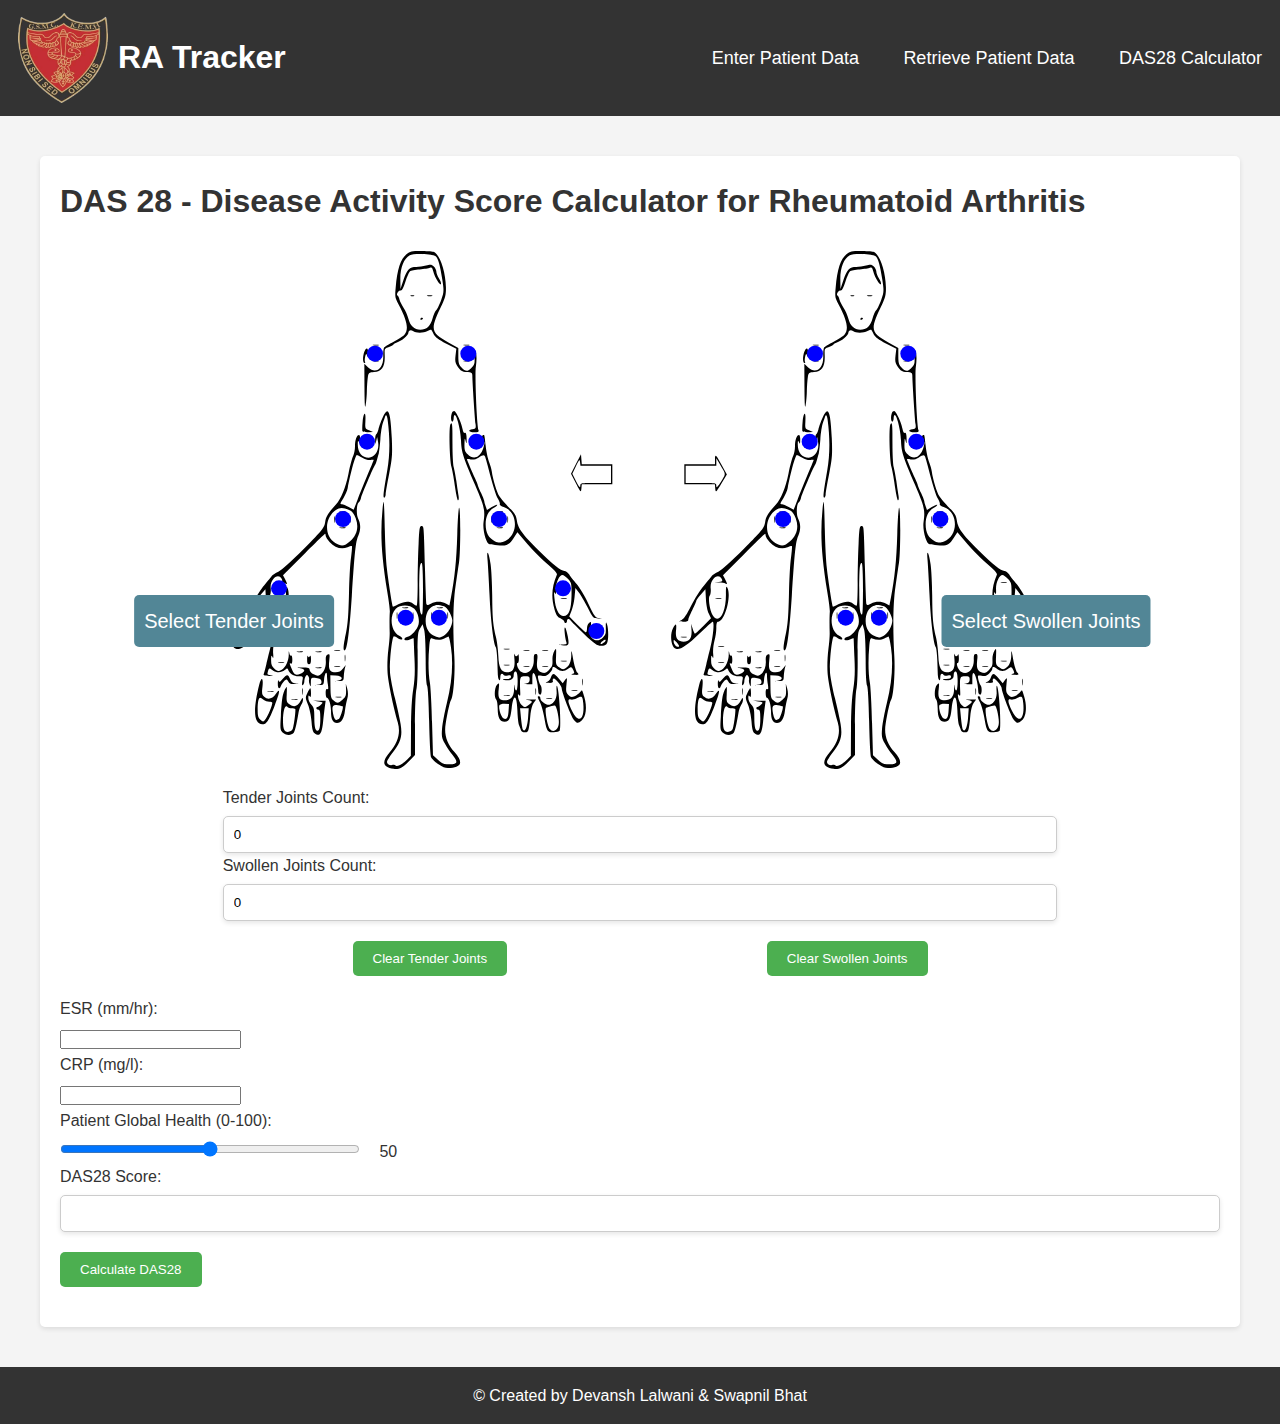
<file: pages/das28_calculator.html>
<!DOCTYPE html>
<html lang="en">
  <head>
    <meta charset="UTF-8" />
    <meta name="viewport" content="width=device-width, initial-scale=1.0" />
    <title>Rheumatoid Arthritis Tracker</title>
    <link rel="stylesheet" href="../css/styles.css" />
  </head>
  <body>
    <header>
      <a href="../index.html"><img src="../kem_logo.png" style="width:90px;height:90px;"><h1>RA Tracker</h1></a>
      <nav>
        <ul>
          <li><a href="../index.html">Enter Patient Data</a></li>
          <li>
            <a href="retrieve_patient_data.html">Retrieve Patient Data</a>
          </li>
          <li><a href="das28_calculator.html">DAS28 Calculator</a></li>
        </ul>
      </nav>
    </header>
    <main>
      <section id="das-calculator">
        <h1>
          DAS 28 - Disease Activity Score Calculator for Rheumatoid Arthritis
        </h1>
        <div class="svg-container">
          <div class="svg-headers">
            <span class="svg-header" id="tender-header">Select Tender Joints</span>
            <span class="svg-header" id="swollen-header">Select Swollen Joints</span>
          </div>
          <div id="joint-diagram">
            <?xml version="1.0" standalone="no"?>
            <!DOCTYPE svg PUBLIC "-//W3C//DTD SVG 20010904//EN" "http://www.w3.org/TR/2001/REC-SVG-20010904/DTD/svg10.dtd">
            <svg
              version="1.0"
              xmlns="http://www.w3.org/2000/svg"
              width="626.000000pt"
              height="398.000000pt"
              viewBox="0 0 626.000000 398.000000"
              preserveAspectRatio="xMidYMid meet"
            >
              <g
                transform="translate(0.000000,398.000000) scale(0.100000,-0.100000)"
                fill="#000000"
                stroke="none"
              >
                <path
                  d="M1378 3927 c-47 -39 -71 -112 -83 -253 -6 -67 -5 -75 25 -130 61
-115 74 -181 42 -221 -9 -11 -46 -36 -82 -53 -36 -18 -68 -38 -72 -44 -4 -6
-7 -34 -6 -62 4 -95 -56 -142 -113 -88 l-29 28 1 -180 c1 -126 4 -164 9 -129
5 28 9 77 9 110 1 33 4 77 7 97 6 35 9 37 47 40 58 4 82 39 80 118 -2 59 -2
59 32 70 19 6 35 15 35 20 0 4 11 11 24 14 31 8 86 53 86 71 0 20 19 28 35 15
20 -17 79 -17 109 0 14 7 27 11 28 9 2 -2 10 -17 18 -33 10 -20 39 -42 92 -69
l78 -40 -6 -51 c-5 -43 -2 -56 18 -86 20 -29 30 -35 66 -38 37 -3 42 -6 42
-27 0 -37 19 -327 24 -363 4 -30 2 -33 -24 -39 -39 -7 -28 -23 17 -23 29 0 34
3 29 17 -12 31 -28 415 -20 472 9 64 7 109 -8 131 -6 10 -7 -5 -3 -46 5 -55 3
-63 -19 -87 -31 -34 -46 -34 -77 -1 -20 22 -24 36 -24 87 l0 60 -68 37 c-143
78 -147 98 -54 289 25 54 30 76 29 130 -3 124 -49 252 -94 265 -13 3 -57 6
-98 6 -63 0 -79 -4 -102 -23z m217 -17 c19 -16 33 -66 50 -175 13 -85 12 -93
-8 -150 -12 -33 -28 -68 -37 -77 -9 -9 -21 -37 -28 -62 -15 -58 -45 -86 -92
-86 -46 0 -76 27 -90 83 -6 23 -22 59 -35 79 -13 20 -27 48 -31 62 -3 15 -10
29 -15 32 -13 8 9 44 24 38 9 -3 20 18 35 65 12 38 28 73 35 79 6 6 39 12 72
14 33 2 68 8 77 12 13 6 18 2 23 -21 8 -32 20 -60 40 -87 24 -32 28 -11 6 25
-12 19 -21 43 -21 55 0 11 -9 29 -19 38 -16 15 -25 16 -58 7 -21 -6 -54 -11
-74 -11 -51 0 -68 -18 -95 -96 l-23 -69 -1 76 c0 86 27 153 71 177 29 16 172
10 194 -8z"
                />
                <path
                  d="M1408 3613 c6 -2 18 -2 25 0 6 3 1 5 -13 5 -14 0 -19 -2 -12 -5z"
                />
                <path
                  d="M1533 3613 c9 -2 25 -2 35 0 9 3 1 5 -18 5 -19 0 -27 -2 -17 -5z"
                />
                <path
                  d="M1480 3439 c0 -5 5 -7 10 -4 6 3 10 8 10 11 0 2 -4 4 -10 4 -5 0 -10
-5 -10 -11z"
                />
                <path
                  d="M4678 3927 c-47 -39 -71 -112 -83 -253 -6 -67 -5 -75 25 -130 61
-115 74 -181 42 -221 -9 -11 -46 -36 -82 -53 -36 -18 -68 -38 -72 -44 -4 -6
-7 -34 -6 -62 4 -95 -56 -142 -113 -88 l-29 28 1 -180 c1 -126 4 -164 9 -129
5 28 9 77 9 110 1 33 4 77 7 97 6 35 9 37 47 40 58 4 82 39 80 118 -2 59 -2
59 32 70 19 6 35 15 35 20 0 4 11 11 24 14 31 8 86 53 86 71 0 20 19 28 35 15
20 -17 79 -17 109 0 14 7 27 11 28 9 2 -2 10 -17 18 -33 10 -20 39 -42 92 -69
l78 -40 -6 -51 c-5 -43 -2 -56 18 -86 20 -29 30 -35 66 -38 37 -3 42 -6 42
-27 0 -37 19 -327 24 -363 4 -30 2 -33 -24 -39 -39 -7 -28 -23 17 -23 29 0 34
3 29 17 -12 31 -28 415 -20 472 9 64 7 109 -8 131 -6 10 -7 -5 -3 -46 5 -55 3
-63 -19 -87 -31 -34 -46 -34 -77 -1 -20 22 -24 36 -24 87 l0 60 -68 37 c-143
78 -147 98 -54 289 25 54 30 76 29 130 -3 124 -49 252 -94 265 -13 3 -57 6
-98 6 -63 0 -79 -4 -102 -23z m217 -17 c19 -16 33 -66 50 -175 13 -85 12 -93
-8 -150 -12 -33 -28 -68 -37 -77 -9 -9 -21 -37 -28 -62 -15 -58 -45 -86 -92
-86 -46 0 -76 27 -90 83 -6 23 -22 59 -35 79 -13 20 -27 48 -31 62 -3 15 -10
29 -15 32 -13 8 9 44 24 38 9 -3 20 18 35 65 12 38 28 73 35 79 6 6 39 12 72
14 33 2 68 8 77 12 13 6 18 2 23 -21 8 -32 20 -60 40 -87 24 -32 28 -11 6 25
-12 19 -21 43 -21 55 0 11 -9 29 -19 38 -16 15 -25 16 -58 7 -21 -6 -54 -11
-74 -11 -51 0 -68 -18 -95 -96 l-23 -69 -1 76 c0 86 27 153 71 177 29 16 172
10 194 -8z"
                />
                <path
                  d="M4708 3613 c6 -2 18 -2 25 0 6 3 1 5 -13 5 -14 0 -19 -2 -12 -5z"
                />
                <path
                  d="M4833 3613 c9 -2 25 -2 35 0 9 3 1 5 -18 5 -19 0 -27 -2 -17 -5z"
                />
                <path
                  d="M4780 3439 c0 -5 5 -7 10 -4 6 3 10 8 10 11 0 2 -4 4 -10 4 -5 0 -10
-5 -10 -11z"
                />
                <path
                  d="M1128 3243 c12 -2 30 -2 40 0 9 3 -1 5 -23 4 -22 0 -30 -2 -17 -4z"
                />
                <path
                  d="M1808 3243 c12 -2 30 -2 40 0 9 3 -1 5 -23 4 -22 0 -30 -2 -17 -4z"
                />
                <path
                  d="M4428 3243 c12 -2 30 -2 40 0 9 3 -1 5 -23 4 -22 0 -30 -2 -17 -4z"
                />
                <path
                  d="M5108 3243 c12 -2 30 -2 40 0 9 3 -1 5 -23 4 -22 0 -30 -2 -17 -4z"
                />
                <path
                  d="M1060 3194 c-13 -34 -13 -84 1 -84 5 0 8 4 4 10 -3 5 -2 21 1 37 7
25 8 25 15 8 6 -15 8 -11 8 18 1 43 -15 49 -29 11z"
                />
                <path
                  d="M4360 3194 c-13 -34 -13 -84 1 -84 5 0 8 4 4 10 -3 5 -2 21 1 37 7
25 8 25 15 8 6 -15 8 -11 8 18 1 43 -15 49 -29 11z"
                />
                <path
                  d="M1128 3123 c12 -2 30 -2 40 0 9 3 -1 5 -23 4 -22 0 -30 -2 -17 -4z"
                />
                <path
                  d="M1808 3123 c12 -2 30 -2 40 0 9 3 -1 5 -23 4 -22 0 -30 -2 -17 -4z"
                />
                <path
                  d="M4428 3123 c12 -2 30 -2 40 0 9 3 -1 5 -23 4 -22 0 -30 -2 -17 -4z"
                />
                <path
                  d="M5108 3123 c12 -2 30 -2 40 0 9 3 -1 5 -23 4 -22 0 -30 -2 -17 -4z"
                />
                <path
                  d="M1196 2698 c-13 -29 -27 -68 -30 -85 -4 -18 -12 -35 -17 -38 -5 -4
-8 -23 -8 -43 1 -36 1 -37 8 -7 l7 30 6 -32 c14 -62 -20 -122 -69 -123 -51 0
-84 40 -82 102 0 28 2 30 9 13 7 -16 9 -13 9 18 1 20 -3 37 -9 37 -17 0 -30
-37 -30 -85 0 -25 -6 -58 -14 -73 -8 -15 -23 -74 -35 -132 -22 -106 -55 -188
-94 -231 -60 -66 -75 -91 -81 -133 -7 -42 -18 -57 -159 -199 -92 -93 -168
-160 -192 -172 -22 -10 -43 -24 -48 -31 -4 -7 -30 -39 -59 -72 -28 -33 -72
-102 -97 -153 -31 -63 -54 -98 -71 -106 -24 -12 -24 -13 13 -13 26 0 37 4 37
15 0 8 14 41 30 73 17 33 30 63 30 68 0 5 15 27 34 48 l34 39 4 -74 c2 -43 11
-88 21 -108 l17 -35 -57 -58 c-32 -32 -60 -58 -63 -58 -4 0 -12 17 -18 38
l-11 37 3 -47 c4 -61 -14 -88 -59 -88 -46 0 -64 27 -57 85 5 52 -1 57 -23 15
-26 -51 -14 -141 22 -154 28 -11 84 24 173 111 50 48 96 90 102 92 15 5 4
-114 -18 -199 -9 -36 -22 -90 -29 -120 -7 -30 -15 -62 -19 -71 -6 -12 2 -15
41 -16 33 0 37 1 15 4 -29 4 -32 7 -26 26 9 31 10 31 36 13 29 -21 67 -20 91
1 16 15 21 15 25 4 10 -30 43 -51 78 -51 36 0 36 0 29 -36 -4 -24 -3 -34 4
-29 6 3 11 16 11 28 0 12 5 29 10 37 9 13 11 13 20 0 5 -8 8 -21 5 -27 -2 -7
0 -23 5 -35 7 -20 9 -18 9 15 1 38 1 38 39 35 29 -3 38 -9 40 -25 3 -18 -3
-22 -30 -26 -28 -4 -27 -4 7 -3 39 1 40 2 43 41 4 48 22 73 22 29 0 -16 3 -47
7 -68 4 -28 3 -37 -5 -32 -8 5 -12 -4 -12 -28 0 -20 4 -36 8 -36 16 0 32 -51
32 -101 0 -63 13 -89 45 -89 32 0 53 34 60 96 4 27 11 65 17 85 7 26 7 48 0
75 l-11 39 2 -49 c1 -42 -3 -52 -27 -72 -33 -29 -37 -29 -66 -6 -20 16 -23 28
-24 104 l-1 86 40 -2 c53 -3 63 -32 13 -39 -28 -4 -27 -4 7 -3 38 1 40 2 41
36 1 19 5 46 8 60 l7 25 -21 -27 c-16 -21 -30 -28 -55 -28 -44 0 -56 22 -48
89 5 46 4 51 -11 45 -13 -5 -17 -17 -15 -48 3 -46 -13 -86 -42 -104 -15 -10
-25 -9 -49 3 -17 9 -30 23 -30 33 0 15 -10 18 -57 18 -34 1 -43 -1 -21 -3 46
-5 50 -26 9 -43 -36 -15 -47 -9 -66 37 -18 42 -18 46 -5 38 6 -4 10 8 10 30 0
20 -4 34 -9 30 -5 -3 -12 7 -14 22 -3 19 -5 15 -4 -12 1 -45 -24 -99 -52 -115
-27 -14 -34 -13 -59 10 -16 15 -22 32 -21 63 0 34 2 38 10 22 7 -15 8 -7 5 28
-2 27 3 69 10 94 8 25 14 68 14 95 0 35 4 48 14 48 50 0 102 196 68 256 -8 15
-11 3 -10 -52 1 -139 -53 -227 -98 -158 -23 35 -38 132 -23 150 6 8 9 31 7 51
-9 68 55 124 82 74 9 -17 6 -20 -22 -24 l-33 -4 35 1 c20 0 41 -3 48 -8 16
-10 15 -1 -3 34 l-15 29 156 155 c85 86 157 156 160 156 2 0 4 -7 4 -15 0 -8
14 -30 31 -49 35 -41 87 -55 133 -38 16 7 31 10 33 8 2 -2 -1 -41 -7 -87 -7
-46 -13 -165 -15 -264 -5 -195 -9 -245 -32 -347 -8 -37 -11 -73 -7 -79 21 -34
40 100 60 401 21 329 29 410 48 452 20 47 20 90 0 130 -16 31 -13 111 5 123 5
2 12 17 16 32 7 30 93 231 105 248 4 6 11 24 15 40 5 17 10 37 13 45 2 8 8 56
12 105 3 50 12 106 19 125 7 19 15 41 17 49 6 20 15 8 19 -26 18 -137 17 -264
-3 -378 -31 -181 -33 -205 -22 -205 5 0 10 11 10 25 0 14 12 83 26 153 23 114
25 141 20 267 -10 211 -27 250 -70 153z m-151 -299 c21 -13 46 -19 60 -17 14
3 25 3 25 1 0 -3 -23 -59 -51 -124 -27 -66 -56 -137 -64 -157 -7 -20 -18 -49
-24 -65 l-11 -27 -37 20 c-21 11 -43 20 -50 20 -18 0 -17 5 11 48 13 20 27 53
31 72 23 122 59 250 69 250 3 0 21 -10 41 -21z m-87 -398 c11 -6 28 -32 38
-57 24 -63 9 -126 -43 -171 -42 -38 -65 -41 -111 -13 -78 47 -83 171 -10 236
38 35 68 36 126 5z m-839 -1019 c-15 -6 -39 19 -39 40 0 16 3 15 24 -9 14 -15
20 -30 15 -31z m779 -447 c7 -6 -18 -89 -30 -96 -22 -14 -33 -4 -42 39 -12 58
-4 73 36 65 18 -3 34 -7 36 -8z"
                />
                <path
                  d="M878 1993 c12 -2 30 -2 40 0 9 3 -1 5 -23 4 -22 0 -30 -2 -17 -4z"
                />
                <path
                  d="M833 1935 c0 -22 2 -30 4 -17 2 12 2 30 0 40 -3 9 -5 -1 -4 -23z"
                />
                <path
                  d="M953 1935 c0 -22 2 -30 4 -17 2 12 2 30 0 40 -3 9 -5 -1 -4 -23z"
                />
                <path
                  d="M878 1873 c12 -2 30 -2 40 0 9 3 -1 5 -23 4 -22 0 -30 -2 -17 -4z"
                />
                <path
                  d="M1716 2734 c-9 -25 -7 -64 4 -64 6 0 10 11 10 25 0 14 4 25 8 25 16
0 45 -116 47 -190 4 -90 12 -116 105 -333 72 -169 77 -189 64 -281 -8 -59 21
-164 46 -165 8 -1 34 -4 58 -7 64 -9 89 1 121 52 l29 45 75 -88 c42 -48 110
-117 152 -152 54 -47 74 -69 69 -80 -38 -90 -44 -169 -18 -257 12 -42 22 -58
45 -69 16 -9 29 -20 29 -25 0 -6 5 -10 10 -10 6 0 10 7 10 15 0 18 16 20 27 3
4 -7 50 -52 101 -100 79 -75 98 -88 127 -88 24 0 38 6 45 19 12 23 12 105 0
141 -8 22 -9 20 -9 -15 1 -58 1 -59 -21 -83 -25 -27 -61 -28 -83 -4 -13 14
-15 30 -10 73 6 50 5 53 -10 40 -10 -7 -17 -26 -17 -42 0 -16 -4 -29 -8 -29
-4 0 -34 27 -66 59 l-59 59 17 43 c9 23 20 71 23 106 l6 65 26 -33 c14 -18 43
-69 66 -113 40 -80 41 -81 80 -82 33 -1 34 -1 7 3 -30 4 -35 11 -81 106 -26
56 -66 122 -87 147 -22 25 -48 57 -57 73 -10 15 -26 27 -36 27 -27 0 -84 46
-193 153 -123 122 -155 166 -164 225 -5 39 -15 55 -58 97 -28 28 -61 66 -73
85 -20 34 -49 128 -57 187 -2 15 -11 48 -21 73 -9 25 -21 79 -25 120 -10 89
-8 80 -20 80 -5 0 -10 -17 -10 -37 0 -28 3 -34 10 -23 16 24 13 -14 -4 -55
-24 -58 -71 -71 -111 -30 -21 20 -25 33 -24 77 1 46 2 49 9 23 7 -26 8 -23 7
18 0 32 -5 46 -13 43 -7 -3 -14 9 -17 28 -7 45 -49 136 -63 136 -7 0 -15 -7
-18 -16z m248 -323 c4 -5 22 -71 41 -147 20 -76 45 -153 56 -171 11 -18 18
-37 15 -42 -4 -5 10 -15 29 -21 111 -37 113 -216 3 -258 -31 -12 -40 -12 -70
2 -46 22 -68 63 -68 126 0 60 20 100 62 125 16 9 27 19 24 22 -3 3 -21 -5 -40
-17 l-36 -22 -10 27 c-5 14 -10 31 -10 36 0 6 -11 35 -25 65 -14 30 -25 58
-25 61 0 4 -9 25 -19 47 -27 59 -61 138 -61 144 0 2 13 2 28 -1 19 -4 39 1 58
13 34 22 41 23 48 11z m624 -921 c26 -28 27 -34 26 -124 -2 -112 -22 -159 -64
-154 -33 4 -57 54 -64 133 -5 43 -3 54 4 40 8 -16 9 -11 8 25 -3 50 23 110 48
110 8 0 27 -13 42 -30z m269 -477 c-9 -9 -20 -14 -24 -10 -3 4 2 14 13 21 25
19 33 10 11 -11z"
                />
                <path
                  d="M2058 1993 c12 -2 30 -2 40 0 9 3 -1 5 -23 4 -22 0 -30 -2 -17 -4z"
                />
                <path
                  d="M2013 1935 c0 -22 2 -30 4 -17 2 12 2 30 0 40 -3 9 -5 -1 -4 -23z"
                />
                <path
                  d="M2133 1935 c0 -22 2 -30 4 -17 2 12 2 30 0 40 -3 9 -5 -1 -4 -23z"
                />
                <path
                  d="M2058 1873 c12 -2 30 -2 40 0 9 3 -1 5 -23 4 -22 0 -30 -2 -17 -4z"
                />
                <path
                  d="M2538 1463 c12 -2 30 -2 40 0 9 3 -1 5 -23 4 -22 0 -30 -2 -17 -4z"
                />
                <path
                  d="M2538 1343 c12 -2 30 -2 40 0 9 3 -1 5 -23 4 -22 0 -30 -2 -17 -4z"
                />
                <path
                  d="M4496 2698 c-13 -29 -27 -68 -30 -85 -4 -18 -12 -35 -17 -38 -5 -4
-8 -23 -8 -43 1 -36 1 -37 8 -7 l7 30 6 -32 c14 -62 -20 -122 -69 -123 -51 0
-84 40 -82 102 0 28 2 30 9 13 7 -16 9 -13 9 18 1 20 -3 37 -9 37 -17 0 -30
-37 -30 -85 0 -25 -6 -58 -14 -73 -8 -15 -23 -74 -35 -132 -22 -106 -55 -188
-94 -231 -60 -66 -75 -91 -81 -133 -7 -42 -18 -57 -159 -199 -92 -93 -168
-160 -192 -172 -22 -10 -43 -24 -48 -31 -4 -7 -30 -39 -59 -72 -28 -33 -72
-102 -97 -153 -31 -63 -54 -98 -71 -106 -24 -12 -24 -13 13 -13 26 0 37 4 37
15 0 8 14 41 30 73 17 33 30 63 30 68 0 5 15 27 34 48 l34 39 4 -74 c2 -43 11
-88 21 -108 l17 -35 -57 -58 c-32 -32 -60 -58 -63 -58 -4 0 -12 17 -18 38
l-11 37 3 -47 c4 -61 -14 -88 -59 -88 -46 0 -64 27 -57 85 5 52 -1 57 -23 15
-26 -51 -14 -141 22 -154 28 -11 84 24 173 111 50 48 96 90 102 92 15 5 4
-114 -18 -199 -9 -36 -22 -90 -29 -120 -7 -30 -15 -62 -19 -71 -6 -12 2 -15
41 -16 33 0 37 1 15 4 -29 4 -32 7 -26 26 9 31 10 31 36 13 29 -21 67 -20 91
1 16 15 21 15 25 4 10 -30 43 -51 78 -51 36 0 36 0 29 -36 -4 -24 -3 -34 4
-29 6 3 11 16 11 28 0 12 5 29 10 37 9 13 11 13 20 0 5 -8 8 -21 5 -27 -2 -7
0 -23 5 -35 7 -20 9 -18 9 15 1 38 1 38 39 35 29 -3 38 -9 40 -25 3 -18 -3
-22 -30 -26 -28 -4 -27 -4 7 -3 39 1 40 2 43 41 4 48 22 73 22 29 0 -16 3 -47
7 -68 4 -28 3 -37 -5 -32 -8 5 -12 -4 -12 -28 0 -20 4 -36 8 -36 16 0 32 -51
32 -101 0 -63 13 -89 45 -89 32 0 53 34 60 96 4 27 11 65 17 85 7 26 7 48 0
75 l-11 39 2 -49 c1 -42 -3 -52 -27 -72 -33 -29 -37 -29 -66 -6 -20 16 -23 28
-24 104 l-1 86 40 -2 c53 -3 63 -32 13 -39 -28 -4 -27 -4 7 -3 38 1 40 2 41
36 1 19 5 46 8 60 l7 25 -21 -27 c-16 -21 -30 -28 -55 -28 -44 0 -56 22 -48
89 5 46 4 51 -11 45 -13 -5 -17 -17 -15 -48 3 -46 -13 -86 -42 -104 -15 -10
-25 -9 -49 3 -17 9 -30 23 -30 33 0 15 -10 18 -57 18 -34 1 -43 -1 -20 -3 45
-5 49 -26 8 -43 -36 -15 -47 -9 -66 37 -18 42 -18 46 -5 38 6 -4 10 8 10 30 0
20 -4 34 -9 30 -5 -3 -12 7 -14 22 -3 19 -5 15 -4 -12 1 -45 -24 -99 -52 -115
-27 -14 -34 -13 -59 10 -16 15 -22 32 -21 63 0 34 2 38 10 22 7 -15 8 -7 5 28
-2 27 3 69 10 94 8 25 14 68 14 95 0 35 4 48 14 48 50 0 102 196 68 256 -8 15
-11 3 -10 -52 1 -139 -53 -227 -98 -158 -23 35 -38 132 -23 150 6 8 9 31 7 51
-9 68 55 124 82 74 9 -17 6 -20 -22 -24 l-33 -4 35 1 c20 0 41 -3 48 -8 16
-10 15 -1 -3 34 l-15 29 156 155 c85 86 157 156 160 156 2 0 4 -7 4 -15 0 -8
14 -30 31 -49 35 -41 87 -55 133 -38 16 7 31 10 33 8 2 -2 -1 -41 -7 -87 -7
-46 -13 -165 -15 -264 -5 -195 -9 -245 -32 -347 -8 -37 -11 -73 -7 -79 21 -34
40 100 60 401 21 329 29 410 48 452 20 47 20 90 0 130 -16 31 -13 111 5 123 5
2 12 17 16 32 7 30 93 231 105 248 4 6 11 24 15 40 5 17 10 37 13 45 2 8 8 56
12 105 3 50 12 106 19 125 7 19 15 41 17 49 6 20 15 8 19 -26 18 -137 17 -264
-3 -378 -31 -181 -33 -205 -22 -205 5 0 10 11 10 25 0 14 12 83 26 153 23 114
25 141 20 267 -10 211 -27 250 -70 153z m-151 -299 c21 -13 46 -19 60 -17 14
3 25 3 25 1 0 -3 -23 -59 -51 -124 -27 -66 -56 -137 -64 -157 -7 -20 -18 -49
-24 -65 l-11 -27 -37 20 c-21 11 -43 20 -50 20 -18 0 -17 5 11 48 13 20 27 53
31 72 23 122 59 250 69 250 3 0 21 -10 41 -21z m-87 -398 c11 -6 28 -32 38
-57 24 -63 9 -126 -43 -171 -42 -38 -65 -41 -111 -13 -78 47 -83 171 -10 236
38 35 68 36 126 5z m-839 -1019 c-15 -6 -39 19 -39 40 0 16 3 15 24 -9 14 -15
20 -30 15 -31z m779 -447 c7 -6 -18 -89 -30 -96 -22 -14 -33 -4 -42 39 -12 58
-4 73 36 65 18 -3 34 -7 36 -8z"
                />
                <path
                  d="M4178 1993 c12 -2 30 -2 40 0 9 3 -1 5 -23 4 -22 0 -30 -2 -17 -4z"
                />
                <path
                  d="M4133 1935 c0 -22 2 -30 4 -17 2 12 2 30 0 40 -3 9 -5 -1 -4 -23z"
                />
                <path
                  d="M4253 1935 c0 -22 2 -30 4 -17 2 12 2 30 0 40 -3 9 -5 -1 -4 -23z"
                />
                <path
                  d="M4178 1873 c12 -2 30 -2 40 0 9 3 -1 5 -23 4 -22 0 -30 -2 -17 -4z"
                />
                <path
                  d="M5016 2734 c-9 -25 -7 -64 4 -64 6 0 10 11 10 25 0 14 4 25 8 25 16
0 45 -116 47 -190 4 -90 12 -116 105 -333 72 -169 77 -189 64 -281 -8 -59 21
-164 46 -165 8 -1 34 -4 58 -7 64 -9 89 1 121 52 l29 45 75 -88 c42 -48 110
-117 152 -152 54 -47 74 -69 69 -80 -38 -90 -44 -169 -18 -257 12 -42 22 -58
45 -69 16 -9 29 -20 29 -25 0 -6 5 -10 10 -10 6 0 10 7 10 15 0 18 16 20 27 3
4 -7 50 -52 101 -100 79 -75 98 -88 127 -88 24 0 38 6 45 19 12 23 12 105 0
141 -8 22 -9 20 -9 -15 1 -58 1 -59 -21 -83 -25 -27 -61 -28 -83 -4 -13 14
-15 30 -10 73 6 50 5 53 -10 40 -10 -7 -17 -26 -17 -42 0 -16 -4 -29 -8 -29
-4 0 -34 27 -66 59 l-59 59 17 43 c9 23 20 71 23 106 l6 65 26 -33 c14 -18 43
-69 66 -113 40 -80 41 -81 80 -82 33 -1 34 -1 7 3 -30 4 -35 11 -81 106 -26
56 -66 122 -87 147 -22 25 -48 57 -57 73 -10 15 -26 27 -36 27 -27 0 -84 46
-193 153 -123 122 -155 166 -164 225 -5 39 -15 55 -58 97 -28 28 -61 66 -73
85 -20 34 -49 128 -57 187 -2 15 -11 48 -21 73 -9 25 -21 79 -25 120 -10 89
-8 80 -20 80 -5 0 -10 -17 -10 -37 0 -28 3 -34 10 -23 16 24 13 -14 -4 -55
-24 -58 -71 -71 -111 -30 -21 20 -25 33 -24 77 1 46 2 49 9 23 7 -26 8 -23 7
18 0 32 -5 46 -13 43 -7 -3 -14 9 -17 28 -7 45 -49 136 -63 136 -7 0 -15 -7
-18 -16z m248 -323 c4 -5 22 -71 41 -147 20 -76 45 -153 56 -171 11 -18 18
-37 15 -42 -4 -5 10 -15 29 -21 111 -37 113 -216 3 -258 -31 -12 -40 -12 -70
2 -46 22 -68 63 -68 126 0 60 20 100 62 125 16 9 27 19 24 22 -3 3 -21 -5 -40
-17 l-36 -22 -10 27 c-5 14 -10 31 -10 36 0 6 -11 35 -25 65 -14 30 -25 58
-25 61 0 4 -9 25 -19 47 -27 59 -61 138 -61 144 0 2 13 2 28 -1 19 -4 39 1 58
13 34 22 41 23 48 11z m624 -921 c26 -28 27 -34 26 -124 -2 -112 -22 -159 -64
-154 -33 4 -57 54 -64 133 -5 43 -3 54 4 40 8 -16 9 -11 8 25 -3 50 23 110 48
110 8 0 27 -13 42 -30z m269 -477 c-9 -9 -20 -14 -24 -10 -3 4 2 14 13 21 25
19 33 10 11 -11z"
                />
                <path
                  d="M5358 1993 c12 -2 30 -2 40 0 9 3 -1 5 -23 4 -22 0 -30 -2 -17 -4z"
                />
                <path
                  d="M5313 1935 c0 -22 2 -30 4 -17 2 12 2 30 0 40 -3 9 -5 -1 -4 -23z"
                />
                <path
                  d="M5433 1935 c0 -22 2 -30 4 -17 2 12 2 30 0 40 -3 9 -5 -1 -4 -23z"
                />
                <path
                  d="M5358 1873 c12 -2 30 -2 40 0 9 3 -1 5 -23 4 -22 0 -30 -2 -17 -4z"
                />
                <path
                  d="M5838 1463 c12 -2 30 -2 40 0 9 3 -1 5 -23 4 -22 0 -30 -2 -17 -4z"
                />
                <path
                  d="M5838 1343 c12 -2 30 -2 40 0 9 3 -1 5 -23 4 -22 0 -30 -2 -17 -4z"
                />
                <path
                  d="M1047 2668 c-3 -34 -3 -66 -1 -70 3 -4 22 -8 42 -7 l37 1 -30 13
c-29 13 -30 15 -27 69 5 77 -14 71 -21 -6z"
                />
                <path
                  d="M4347 2668 c-3 -34 -3 -66 -1 -70 3 -4 22 -8 42 -7 l37 1 -30 13
c-29 13 -30 15 -27 69 5 77 -14 71 -21 -6z"
                />
                <path
                  d="M1706 2651 c-13 -20 -7 -266 8 -323 8 -31 20 -100 27 -153 8 -52 17
-95 22 -95 6 0 7 17 3 38 -3 20 -11 69 -16 108 -6 40 -15 86 -20 104 -5 17 -9
97 -9 176 1 140 -2 167 -15 145z"
                />
                <path
                  d="M5006 2651 c-13 -20 -7 -266 8 -323 8 -31 20 -100 27 -153 8 -52 17
-95 22 -95 6 0 7 17 3 38 -3 20 -11 69 -16 108 -6 40 -15 86 -20 104 -5 17 -9
97 -9 176 1 140 -2 167 -15 145z"
                />
                <path
                  d="M1068 2473 c12 -2 30 -2 40 0 9 3 -1 5 -23 4 -22 0 -30 -2 -17 -4z"
                />
                <path
                  d="M1868 2473 c12 -2 30 -2 40 0 9 3 -1 5 -23 4 -22 0 -30 -2 -17 -4z"
                />
                <path
                  d="M4368 2473 c12 -2 30 -2 40 0 9 3 -1 5 -23 4 -22 0 -30 -2 -17 -4z"
                />
                <path
                  d="M5168 2473 c12 -2 30 -2 40 0 9 3 -1 5 -23 4 -22 0 -30 -2 -17 -4z"
                />
                <path
                  d="M2647 2353 l-37 -73 37 -72 c36 -70 38 -72 41 -40 l3 32 115 0 114 0
0 75 0 75 -114 0 -115 0 -3 38 -3 37 -38 -72z m149 -13 l114 0 0 -65 0 -65
-115 0 c-112 0 -115 0 -115 -22 -1 -16 -10 -6 -31 34 l-29 57 27 57 c25 50 28
53 31 30 l3 -26 115 0z"
                />
                <path
                  d="M3690 2387 l0 -37 -115 0 -115 0 0 -75 0 -75 114 0 115 0 3 -32 c3
-32 4 -31 45 37 l42 69 -36 66 c-47 86 -53 91 -53 47z m64 -84 c15 -29 14 -32
-19 -84 -27 -42 -35 -49 -35 -31 0 22 -2 22 -115 22 l-115 0 0 65 0 65 115 0
115 0 0 28 0 27 19 -31 c11 -18 26 -45 35 -61z"
                />
                <path
                  d="M1196 2007 c-17 -180 -8 -339 36 -612 12 -71 21 -140 19 -152 -2 -28
-3 -92 -1 -153 1 -25 -3 -83 -10 -130 -6 -47 -9 -123 -6 -170 4 -71 42 -255
77 -376 22 -77 3 -148 -62 -225 -61 -73 -52 -108 31 -123 40 -7 71 10 126 68
l34 36 0 228 c0 125 5 245 11 267 6 22 10 126 9 232 -1 170 1 195 18 222 l19
31 11 -39 c7 -23 12 -111 12 -220 0 -109 4 -190 11 -202 6 -12 12 -122 15
-265 3 -135 9 -256 14 -269 5 -12 30 -37 56 -55 41 -27 55 -31 91 -27 85 9 94
45 29 119 -59 68 -79 133 -66 213 15 93 33 169 41 180 18 24 31 203 24 325
-12 207 -9 407 9 525 9 61 20 140 26 177 12 81 13 405 1 412 -4 3 -11 -88 -14
-202 -6 -196 -20 -330 -47 -468 l-12 -62 -27 14 c-34 18 -75 18 -112 -1 -23
-12 -30 -13 -33 -3 -3 7 -7 126 -11 263 -9 335 -8 319 -26 323 -14 2 -17 -17
-22 -134 -4 -76 -7 -211 -7 -301 0 -89 -3 -163 -7 -163 -5 0 -17 7 -27 15 -27
20 -64 19 -111 -5 -21 -11 -40 -19 -41 -17 -5 4 -35 195 -45 287 -6 52 -13
178 -15 280 -6 242 -8 262 -18 157z m304 -599 c-1 -179 -2 -200 -15 -178 -10
19 -13 66 -13 184 1 164 4 196 19 196 5 0 9 -91 9 -202z m158 -123 c24 -7 61
-72 62 -107 0 -39 -32 -96 -64 -113 -29 -16 -38 -17 -65 -5 -45 18 -71 59 -71
113 0 56 21 98 57 114 27 12 34 12 81 -2z m-223 -19 c26 -26 41 -82 31 -120
-9 -35 -52 -83 -81 -90 -27 -7 -34 -26 -9 -26 8 0 24 5 35 10 10 6 19 7 19 3
0 -4 3 -71 6 -148 5 -104 2 -163 -9 -230 -10 -59 -16 -161 -17 -295 l-1 -205
-27 -28 c-33 -35 -80 -59 -88 -46 -3 6 -12 8 -20 5 -20 -8 -44 4 -44 21 0 8
19 40 43 71 62 82 74 126 59 215 -7 40 -26 126 -42 192 -17 66 -33 150 -37
188 -6 73 14 277 29 277 5 0 19 -7 32 -16 15 -9 26 -11 30 -5 4 6 -6 17 -22
25 -63 32 -78 151 -26 203 33 33 105 33 139 -1z m275 -290 c18 -119 7 -264
-31 -416 -17 -69 -33 -155 -36 -192 -5 -61 -2 -72 23 -115 15 -27 40 -64 56
-83 43 -53 38 -70 -22 -70 -43 0 -56 5 -88 34 l-37 34 -7 244 c-3 134 -11 268
-16 298 -12 65 -14 177 -5 273 5 57 9 67 22 61 33 -14 67 -14 91 0 14 8 28 14
31 15 4 1 13 -37 19 -83z"
                />
                <path
                  d="M1608 1273 c12 -2 30 -2 40 0 9 3 -1 5 -23 4 -22 0 -30 -2 -17 -4z"
                />
                <path
                  d="M1563 1215 c0 -22 2 -30 4 -17 2 12 2 30 0 40 -3 9 -5 -1 -4 -23z"
                />
                <path
                  d="M1683 1215 c0 -22 2 -30 4 -17 2 12 2 30 0 40 -3 9 -5 -1 -4 -23z"
                />
                <path
                  d="M1608 1153 c12 -2 30 -2 40 0 9 3 -1 5 -23 4 -22 0 -30 -2 -17 -4z"
                />
                <path
                  d="M1348 1273 c12 -2 30 -2 40 0 9 3 -1 5 -23 4 -22 0 -30 -2 -17 -4z"
                />
                <path
                  d="M1303 1215 c0 -22 2 -30 4 -17 2 12 2 30 0 40 -3 9 -5 -1 -4 -23z"
                />
                <path
                  d="M1423 1215 c0 -22 2 -30 4 -17 2 12 2 30 0 40 -3 9 -5 -1 -4 -23z"
                />
                <path
                  d="M1348 1153 c12 -2 30 -2 40 0 9 3 -1 5 -23 4 -22 0 -30 -2 -17 -4z"
                />
                <path
                  d="M4496 2007 c-17 -180 -8 -339 36 -612 12 -71 21 -140 19 -152 -2 -28
-3 -92 -1 -153 1 -25 -3 -83 -10 -130 -6 -47 -9 -123 -6 -170 4 -71 42 -255
77 -376 22 -77 3 -148 -62 -225 -61 -73 -52 -108 31 -123 40 -7 71 10 126 68
l34 36 0 228 c0 125 5 245 11 267 6 22 10 126 9 232 -1 170 1 195 18 222 l19
31 11 -39 c7 -23 12 -111 12 -220 0 -109 4 -190 11 -202 6 -12 12 -122 15
-265 3 -135 9 -256 14 -269 5 -12 30 -37 56 -55 41 -27 55 -31 91 -27 85 9 94
45 29 119 -59 68 -79 133 -66 213 15 93 33 169 41 180 18 24 31 203 24 325
-12 207 -9 407 9 525 9 61 20 140 26 177 12 81 13 405 1 412 -4 3 -11 -88 -14
-202 -6 -196 -20 -330 -47 -468 l-12 -62 -27 14 c-34 18 -75 18 -112 -1 -23
-12 -30 -13 -33 -3 -3 7 -7 126 -11 263 -9 335 -8 319 -26 323 -14 2 -17 -17
-22 -134 -4 -76 -7 -211 -7 -301 0 -89 -3 -163 -7 -163 -5 0 -17 7 -27 15 -27
20 -64 19 -111 -5 -21 -11 -40 -19 -41 -17 -5 4 -35 195 -45 287 -6 52 -13
178 -15 280 -6 242 -8 262 -18 157z m304 -599 c-1 -179 -2 -200 -15 -178 -10
19 -13 66 -13 184 1 164 4 196 19 196 5 0 9 -91 9 -202z m158 -123 c24 -7 61
-72 62 -107 0 -39 -32 -96 -64 -113 -29 -16 -38 -17 -65 -5 -45 18 -71 59 -71
113 0 56 21 98 57 114 27 12 34 12 81 -2z m-223 -19 c26 -26 41 -82 31 -120
-9 -35 -52 -83 -81 -90 -27 -7 -34 -26 -9 -26 8 0 24 5 35 10 10 6 19 7 19 3
0 -4 3 -71 6 -148 5 -104 2 -163 -9 -230 -10 -59 -16 -161 -17 -295 l-1 -205
-27 -28 c-33 -35 -80 -59 -88 -46 -3 6 -12 8 -20 5 -20 -8 -44 4 -44 21 0 8
19 40 43 71 62 82 74 126 59 215 -7 40 -26 126 -42 192 -17 66 -33 150 -37
188 -6 73 14 277 29 277 5 0 19 -7 32 -16 15 -9 26 -11 30 -5 4 6 -6 17 -22
25 -63 32 -78 151 -26 203 33 33 105 33 139 -1z m275 -290 c18 -119 7 -264
-31 -416 -17 -69 -33 -155 -36 -192 -5 -61 -2 -72 23 -115 15 -27 40 -64 56
-83 43 -53 38 -70 -22 -70 -43 0 -56 5 -88 34 l-37 34 -7 244 c-3 134 -11 268
-16 298 -12 65 -14 177 -5 273 5 57 9 67 22 61 33 -14 67 -14 91 0 14 8 28 14
31 15 4 1 13 -37 19 -83z"
                />
                <path
                  d="M4908 1273 c12 -2 30 -2 40 0 9 3 -1 5 -23 4 -22 0 -30 -2 -17 -4z"
                />
                <path
                  d="M4863 1215 c0 -22 2 -30 4 -17 2 12 2 30 0 40 -3 9 -5 -1 -4 -23z"
                />
                <path
                  d="M4983 1215 c0 -22 2 -30 4 -17 2 12 2 30 0 40 -3 9 -5 -1 -4 -23z"
                />
                <path
                  d="M4908 1153 c12 -2 30 -2 40 0 9 3 -1 5 -23 4 -22 0 -30 -2 -17 -4z"
                />
                <path
                  d="M4648 1273 c12 -2 30 -2 40 0 9 3 -1 5 -23 4 -22 0 -30 -2 -17 -4z"
                />
                <path
                  d="M4603 1215 c0 -22 2 -30 4 -17 2 12 2 30 0 40 -3 9 -5 -1 -4 -23z"
                />
                <path
                  d="M4723 1215 c0 -22 2 -30 4 -17 2 12 2 30 0 40 -3 9 -5 -1 -4 -23z"
                />
                <path
                  d="M4648 1153 c12 -2 30 -2 40 0 9 3 -1 5 -23 4 -22 0 -30 -2 -17 -4z"
                />
                <path
                  d="M1984 1635 c3 -33 10 -152 15 -265 9 -191 29 -363 47 -392 7 -11 13
-88 15 -205 2 -45 19 -61 19 -18 0 25 14 33 25 15 3 -6 17 -7 31 -4 18 5 24 2
24 -10 0 -12 -10 -16 -37 -17 -26 -1 -30 -3 -14 -6 41 -8 71 5 71 32 0 29 15
41 24 19 9 -25 7 -122 -3 -129 -5 -3 -12 9 -14 27 -3 23 -4 18 -4 -14 1 -59
-22 -88 -69 -88 -43 0 -54 21 -46 85 5 47 4 49 -13 32 -19 -20 -23 -93 -6
-110 6 -6 11 -35 11 -64 0 -72 16 -103 52 -103 34 0 44 19 53 100 13 117 39
106 43 -18 2 -48 7 -96 12 -107 4 -11 11 -28 14 -37 3 -11 15 -18 30 -18 27 0
30 9 41 125 5 43 14 80 26 96 l18 26 -52 0 c-40 0 -43 -1 -14 -4 43 -5 44 -17
4 -41 -25 -16 -28 -15 -47 3 -11 11 -22 36 -26 55 -4 27 -3 32 6 20 9 -12 11
-5 9 30 -4 105 -3 110 36 110 30 0 35 -3 35 -24 0 -19 -6 -26 -27 -29 -23 -3
-21 -4 10 -6 l37 -1 0 46 c0 95 41 -2 45 -105 0 -8 6 -16 13 -19 14 -4 17 58
3 73 -5 6 -12 25 -16 42 -6 32 -6 33 25 27 24 -5 36 -2 55 16 14 13 25 29 25
37 0 17 12 17 36 -2 25 -19 55 -19 80 0 26 20 29 19 42 -9 10 -22 8 -25 -11
-29 -12 -2 -5 -5 17 -6 37 -1 38 0 23 17 -9 10 -23 56 -31 102 -10 60 -14 72
-14 40 2 -55 -14 -95 -43 -110 -18 -10 -26 -9 -48 8 -24 18 -26 25 -23 83 2
61 2 63 -13 39 -8 -14 -15 -41 -14 -60 1 -52 1 -53 -26 -82 -17 -19 -31 -25
-47 -21 -38 9 -48 31 -42 88 5 44 4 52 -10 52 -13 0 -16 -9 -15 -41 4 -73 -48
-124 -95 -92 -23 14 -42 66 -25 66 5 0 9 17 8 38 0 20 -3 31 -6 25 -7 -18 -21
-16 -27 5 -3 9 -3 -10 0 -42 5 -68 -11 -96 -57 -96 -42 0 -61 35 -64 122 -1
40 -9 105 -18 143 -23 101 -26 142 -28 315 -1 85 -6 189 -12 230 -13 92 -32
122 -23 35z m158 -1131 c-3 -56 -15 -74 -40 -58 -18 12 -37 76 -29 97 2 6 20
11 38 11 l34 -1 -3 -49z m146 -54 c-5 -71 -24 -114 -39 -88 -4 7 -10 46 -14
86 l-7 72 32 0 33 0 -5 -70z"
                />
                <path
                  d="M5284 1635 c3 -33 10 -152 15 -265 9 -191 29 -363 47 -392 7 -11 13
-88 15 -205 2 -45 19 -61 19 -18 0 25 14 33 25 15 3 -6 17 -7 31 -4 18 5 24 2
24 -10 0 -12 -10 -16 -37 -17 -26 -1 -30 -3 -14 -6 41 -8 71 5 71 32 0 29 15
41 24 19 9 -25 7 -122 -3 -129 -5 -3 -12 9 -14 27 -3 23 -4 18 -4 -14 1 -59
-22 -88 -69 -88 -43 0 -54 21 -46 85 5 47 4 49 -13 32 -19 -20 -23 -93 -6
-110 6 -6 11 -35 11 -64 0 -72 16 -103 52 -103 34 0 44 19 53 100 13 117 39
106 43 -18 2 -48 7 -96 12 -107 4 -11 11 -28 14 -37 3 -11 15 -18 30 -18 27 0
30 9 41 125 5 43 14 80 26 96 l18 26 -52 0 c-40 0 -43 -1 -14 -4 43 -5 44 -17
4 -41 -25 -16 -28 -15 -47 3 -11 11 -22 36 -26 55 -4 27 -3 32 6 20 9 -12 11
-5 9 30 -4 105 -3 110 36 110 30 0 35 -3 35 -24 0 -19 -6 -26 -27 -29 -23 -3
-21 -4 10 -6 l37 -1 0 46 c0 95 41 -2 45 -105 0 -8 6 -16 13 -19 14 -4 17 58
3 73 -5 6 -12 25 -16 42 -6 32 -6 33 25 27 24 -5 36 -2 55 16 14 13 25 29 25
37 0 17 12 17 36 -2 25 -19 55 -19 80 0 26 20 29 19 42 -9 10 -22 8 -25 -11
-29 -12 -2 -5 -5 17 -6 37 -1 38 0 23 17 -9 10 -23 56 -31 102 -10 60 -14 72
-14 40 2 -55 -14 -95 -43 -110 -18 -10 -26 -9 -48 8 -24 18 -26 25 -23 83 2
61 2 63 -13 39 -8 -14 -15 -41 -14 -60 1 -52 1 -53 -26 -82 -17 -19 -31 -25
-47 -21 -38 9 -48 31 -42 88 5 44 4 52 -10 52 -13 0 -16 -9 -15 -41 4 -73 -48
-124 -95 -92 -23 14 -42 66 -25 66 5 0 9 17 8 38 0 20 -3 31 -6 25 -7 -18 -21
-16 -27 5 -3 9 -3 -10 0 -42 5 -68 -11 -96 -57 -96 -42 0 -61 35 -64 122 -1
40 -9 105 -18 143 -23 101 -26 142 -28 315 -1 85 -6 189 -12 230 -13 92 -32
122 -23 35z m158 -1131 c-3 -56 -15 -74 -40 -58 -18 12 -37 76 -29 97 2 6 20
11 38 11 l34 -1 -3 -49z m146 -54 c-5 -71 -24 -114 -39 -88 -4 7 -10 46 -14
86 l-7 72 32 0 33 0 -5 -70z"
                />
                <path
                  d="M398 1343 c12 -2 30 -2 40 0 9 3 -1 5 -23 4 -22 0 -30 -2 -17 -4z"
                />
                <path
                  d="M3698 1343 c12 -2 30 -2 40 0 9 3 -1 5 -23 4 -22 0 -30 -2 -17 -4z"
                />
                <path
                  d="M2563 1085 c2 -27 8 -58 12 -67 6 -15 1 -18 -26 -19 -32 -2 -32 -2
-6 -6 51 -8 55 -1 43 65 -14 76 -30 95 -23 27z"
                />
                <path
                  d="M5863 1085 c2 -27 8 -58 12 -67 6 -15 1 -18 -26 -19 -32 -2 -32 -2
-6 -6 51 -8 55 -1 43 65 -14 76 -30 95 -23 27z"
                />
                <path
                  d="M2798 1073 c12 -2 30 -2 40 0 9 3 -1 5 -23 4 -22 0 -30 -2 -17 -4z"
                />
                <path
                  d="M6098 1073 c12 -2 30 -2 40 0 9 3 -1 5 -23 4 -22 0 -30 -2 -17 -4z"
                />
                <path
                  d="M138 1053 c12 -2 30 -2 40 0 9 3 -1 5 -23 4 -22 0 -30 -2 -17 -4z"
                />
                <path
                  d="M3438 1053 c12 -2 30 -2 40 0 9 3 -1 5 -23 4 -22 0 -30 -2 -17 -4z"
                />
                <path
                  d="M418 983 c12 -2 30 -2 40 0 9 3 -1 5 -23 4 -22 0 -30 -2 -17 -4z"
                />
                <path
                  d="M3718 983 c12 -2 30 -2 40 0 9 3 -1 5 -23 4 -22 0 -30 -2 -17 -4z"
                />
                <path
                  d="M2108 963 c12 -2 30 -2 40 0 9 3 -1 5 -23 4 -22 0 -30 -2 -17 -4z"
                />
                <path
                  d="M5408 963 c12 -2 30 -2 40 0 9 3 -1 5 -23 4 -22 0 -30 -2 -17 -4z"
                />
                <path
                  d="M838 953 c12 -2 30 -2 40 0 9 3 -1 5 -23 4 -22 0 -30 -2 -17 -4z"
                />
                <path
                  d="M2258 953 c12 -2 30 -2 40 0 9 3 -1 5 -23 4 -22 0 -30 -2 -17 -4z"
                />
                <path
                  d="M2398 953 c12 -2 30 -2 40 0 9 3 -1 5 -23 4 -22 0 -30 -2 -17 -4z"
                />
                <path
                  d="M4138 953 c12 -2 30 -2 40 0 9 3 -1 5 -23 4 -22 0 -30 -2 -17 -4z"
                />
                <path
                  d="M5558 953 c12 -2 30 -2 40 0 9 3 -1 5 -23 4 -22 0 -30 -2 -17 -4z"
                />
                <path
                  d="M5698 953 c12 -2 30 -2 40 0 9 3 -1 5 -23 4 -22 0 -30 -2 -17 -4z"
                />
                <path
                  d="M558 943 c12 -2 30 -2 40 0 9 3 -1 5 -23 4 -22 0 -30 -2 -17 -4z"
                />
                <path
                  d="M698 943 c12 -2 30 -2 40 0 9 3 -1 5 -23 4 -22 0 -30 -2 -17 -4z"
                />
                <path
                  d="M3858 943 c12 -2 30 -2 40 0 9 3 -1 5 -23 4 -22 0 -30 -2 -17 -4z"
                />
                <path
                  d="M3998 943 c12 -2 30 -2 40 0 9 3 -1 5 -23 4 -22 0 -30 -2 -17 -4z"
                />
                <path
                  d="M913 895 c0 -22 2 -30 4 -17 2 12 2 30 0 40 -3 9 -5 -1 -4 -23z"
                />
                <path
                  d="M4213 895 c0 -22 2 -30 4 -17 2 12 2 30 0 40 -3 9 -5 -1 -4 -23z"
                />
                <path
                  d="M631 888 c-1 -28 3 -38 14 -38 11 0 15 11 15 38 0 24 -3 32 -9 23 -7
-11 -9 -11 -14 0 -3 8 -6 -3 -6 -23z"
                />
                <path
                  d="M3931 888 c-1 -28 3 -38 14 -38 11 0 15 11 15 38 0 24 -3 32 -9 23
-7 -11 -9 -11 -14 0 -3 8 -6 -3 -6 -23z"
                />
                <path
                  d="M2538 873 c12 -2 30 -2 40 0 9 3 -1 5 -23 4 -22 0 -30 -2 -17 -4z"
                />
                <path
                  d="M5838 873 c12 -2 30 -2 40 0 9 3 -1 5 -23 4 -22 0 -30 -2 -17 -4z"
                />
                <path
                  d="M418 863 c12 -2 30 -2 40 0 9 3 -1 5 -23 4 -22 0 -30 -2 -17 -4z"
                />
                <path
                  d="M3718 863 c12 -2 30 -2 40 0 9 3 -1 5 -23 4 -22 0 -30 -2 -17 -4z"
                />
                <path
                  d="M2108 843 c12 -2 30 -2 40 0 9 3 -1 5 -23 4 -22 0 -30 -2 -17 -4z"
                />
                <path
                  d="M5408 843 c12 -2 30 -2 40 0 9 3 -1 5 -23 4 -22 0 -30 -2 -17 -4z"
                />
                <path
                  d="M838 833 c12 -2 30 -2 40 0 9 3 -1 5 -23 4 -22 0 -30 -2 -17 -4z"
                />
                <path
                  d="M2258 833 c12 -2 30 -2 40 0 9 3 -1 5 -23 4 -22 0 -30 -2 -17 -4z"
                />
                <path
                  d="M2398 833 c12 -2 30 -2 40 0 9 3 -1 5 -23 4 -22 0 -30 -2 -17 -4z"
                />
                <path
                  d="M4138 833 c12 -2 30 -2 40 0 9 3 -1 5 -23 4 -22 0 -30 -2 -17 -4z"
                />
                <path
                  d="M5558 833 c12 -2 30 -2 40 0 9 3 -1 5 -23 4 -22 0 -30 -2 -17 -4z"
                />
                <path
                  d="M5698 833 c12 -2 30 -2 40 0 9 3 -1 5 -23 4 -22 0 -30 -2 -17 -4z"
                />
                <path
                  d="M698 823 c12 -2 30 -2 40 0 9 3 -1 5 -23 4 -22 0 -30 -2 -17 -4z"
                />
                <path
                  d="M3998 823 c12 -2 30 -2 40 0 9 3 -1 5 -23 4 -22 0 -30 -2 -17 -4z"
                />
                <path
                  d="M2459 751 c-6 -18 -19 -32 -32 -34 -13 -3 -6 -5 15 -6 28 -1 36 2 32
13 -3 8 -1 17 5 20 10 7 61 -53 61 -72 0 -30 73 -219 92 -239 26 -28 30 -28
58 -5 33 27 42 100 20 176 -16 57 -17 59 -31 38 -9 -11 -27 -26 -42 -31 -23
-9 -31 -7 -47 9 -17 17 -19 29 -14 78 6 56 6 56 -11 34 l-17 -24 -30 36 c-36
44 -46 45 -59 7z m243 -193 c12 -125 -35 -157 -84 -58 -32 65 -36 94 -10 86 9
-3 28 1 42 8 41 23 47 19 52 -36z"
                />
                <path
                  d="M5759 751 c-6 -18 -19 -32 -32 -34 -13 -3 -6 -5 15 -6 28 -1 36 2 32
13 -3 8 -1 17 5 20 10 7 61 -53 61 -72 0 -30 73 -219 92 -239 26 -28 30 -28
58 -5 33 27 42 100 20 176 -16 57 -17 59 -31 38 -9 -11 -27 -26 -42 -31 -23
-9 -31 -7 -47 9 -17 17 -19 29 -14 78 6 56 6 56 -11 34 l-17 -24 -30 36 c-36
44 -46 45 -59 7z m243 -193 c12 -125 -35 -157 -84 -58 -32 65 -36 94 -10 86 9
-3 28 1 42 8 41 23 47 19 52 -36z"
                />
                <path
                  d="M447 740 c-22 -25 -26 -27 -30 -12 -3 9 -5 0 -6 -20 -1 -40 13 -51
24 -19 3 10 14 26 24 36 18 16 20 16 31 -4 8 -16 19 -21 48 -19 34 1 34 2 7 5
-23 3 -34 11 -42 33 -14 38 -25 38 -56 0z"
                />
                <path
                  d="M3747 740 c-22 -25 -26 -27 -30 -12 -3 9 -5 0 -6 -20 -1 -40 13 -51
24 -19 3 10 14 26 24 36 18 16 20 16 31 -4 8 -16 19 -21 48 -19 34 1 34 2 7 5
-23 3 -34 11 -42 33 -14 38 -25 38 -56 0z"
                />
                <path
                  d="M2693 715 c0 -22 2 -30 4 -17 2 12 2 30 0 40 -3 9 -5 -1 -4 -23z"
                />
                <path
                  d="M5993 715 c0 -22 2 -30 4 -17 2 12 2 30 0 40 -3 9 -5 -1 -4 -23z"
                />
                <path
                  d="M272 698 c-49 -192 -41 -298 23 -298 31 0 47 24 91 136 41 105 46
144 11 93 -26 -39 -60 -48 -88 -23 -17 15 -19 26 -13 76 8 69 -8 79 -24 16z
m32 -113 c11 -8 30 -15 43 -15 13 0 23 -4 23 -8 0 -20 -32 -99 -50 -122 -18
-24 -19 -24 -39 -6 -17 15 -21 31 -21 77 0 58 7 89 19 89 3 0 15 -7 25 -15z"
                />
                <path
                  d="M3572 698 c-49 -192 -41 -298 23 -298 31 0 47 24 91 136 41 105 46
144 11 93 -26 -39 -60 -48 -88 -23 -17 15 -19 26 -13 76 8 69 -8 79 -24 16z
m32 -113 c11 -8 30 -15 43 -15 13 0 23 -4 23 -8 0 -20 -32 -99 -50 -122 -18
-24 -19 -24 -39 -6 -17 15 -21 31 -21 77 0 58 7 89 19 89 3 0 15 -7 25 -15z"
                />
                <path
                  d="M2502 650 c5 -50 -17 -94 -52 -103 -23 -6 -70 27 -70 49 0 8 -4 14
-10 14 -14 0 -13 -5 9 -48 10 -20 24 -71 31 -112 18 -102 23 -110 70 -110 21
0 42 5 45 11 14 22 -4 322 -21 338 -3 3 -4 -14 -2 -39z m17 -232 c1 -55 -40
-88 -68 -54 -18 22 -41 157 -27 160 6 2 25 7 41 13 29 9 30 8 42 -37 6 -25 12
-62 12 -82z"
                />
                <path
                  d="M5802 650 c5 -50 -17 -94 -52 -103 -23 -6 -70 27 -70 49 0 8 -4 14
-10 14 -14 0 -13 -5 9 -48 10 -20 24 -71 31 -112 18 -102 23 -110 70 -110 21
0 42 5 45 11 14 22 -4 322 -21 338 -3 3 -4 -14 -2 -39z m17 -232 c1 -55 -40
-88 -68 -54 -18 22 -41 157 -27 160 6 2 25 7 41 13 29 9 30 8 42 -37 6 -25 12
-62 12 -82z"
                />
                <path
                  d="M460 651 c-14 -36 -18 -60 -26 -189 -6 -90 -5 -104 11 -122 21 -23
67 -26 84 -6 11 13 22 61 38 156 3 19 12 44 19 55 8 11 14 29 14 40 -1 17 -3
16 -16 -7 -23 -44 -51 -54 -83 -30 -24 18 -26 25 -23 76 2 31 2 56 -1 56 -2 0
-10 -13 -17 -29z m55 -131 c12 0 24 -2 27 -5 5 -5 -8 -117 -18 -147 -7 -23
-41 -33 -59 -18 -10 9 -15 33 -15 76 0 75 15 123 32 106 7 -7 22 -12 33 -12z"
                />
                <path
                  d="M593 645 c0 -22 2 -30 4 -17 2 12 2 30 0 40 -3 9 -5 -1 -4 -23z"
                />
                <path
                  d="M2343 645 c0 -22 2 -30 4 -17 2 12 2 30 0 40 -3 9 -5 -1 -4 -23z"
                />
                <path
                  d="M3760 651 c-14 -36 -18 -60 -26 -189 -6 -90 -5 -104 11 -122 21 -23
67 -26 84 -6 11 13 22 61 38 156 3 19 12 44 19 55 8 11 14 29 14 40 -1 17 -3
16 -16 -7 -23 -44 -51 -54 -83 -30 -24 18 -26 25 -23 76 2 31 2 56 -1 56 -2 0
-10 -13 -17 -29z m55 -131 c12 0 24 -2 27 -5 5 -5 -8 -117 -18 -147 -7 -23
-41 -33 -59 -18 -10 9 -15 33 -15 76 0 75 15 123 32 106 7 -7 22 -12 33 -12z"
                />
                <path
                  d="M3893 645 c0 -22 2 -30 4 -17 2 12 2 30 0 40 -3 9 -5 -1 -4 -23z"
                />
                <path
                  d="M5643 645 c0 -22 2 -30 4 -17 2 12 2 30 0 40 -3 9 -5 -1 -4 -23z"
                />
                <path
                  d="M633 635 c-16 -33 -16 -37 4 -87 12 -29 24 -87 27 -128 4 -55 10 -78
23 -87 38 -29 54 -8 64 88 5 46 11 100 14 120 l5 35 -48 1 -47 1 39 -7 c38 -6
39 -7 22 -23 -10 -10 -22 -18 -27 -18 -5 0 -9 -4 -9 -10 0 -5 7 -10 15 -10 12
0 15 -14 15 -67 0 -77 -11 -106 -32 -85 -8 8 -13 41 -13 89 0 66 -3 80 -22 99
-13 13 -23 35 -23 51 0 22 2 25 10 13 7 -11 10 -5 10 23 0 20 -2 37 -5 37 -3
0 -13 -16 -22 -35z"
                />
                <path
                  d="M3933 635 c-16 -33 -16 -37 4 -87 12 -29 24 -87 27 -128 4 -55 10
-78 23 -87 38 -29 54 -8 64 88 5 46 11 100 14 120 l5 35 -48 1 -47 1 39 -7
c38 -6 39 -7 22 -23 -10 -10 -22 -18 -27 -18 -5 0 -9 -4 -9 -10 0 -5 7 -10 15
-10 12 0 15 -14 15 -67 0 -77 -11 -106 -32 -85 -8 8 -13 41 -13 89 0 66 -3 80
-22 99 -13 13 -23 35 -23 51 0 22 2 25 10 13 7 -11 10 -5 10 23 0 20 -2 37 -5
37 -3 0 -13 -16 -22 -35z"
                />
                <path
                  d="M2618 653 c12 -2 30 -2 40 0 9 3 -1 5 -23 4 -22 0 -30 -2 -17 -4z"
                />
                <path
                  d="M5918 653 c12 -2 30 -2 40 0 9 3 -1 5 -23 4 -22 0 -30 -2 -17 -4z"
                />
                <path
                  d="M338 643 c12 -2 30 -2 40 0 9 3 -1 5 -23 4 -22 0 -30 -2 -17 -4z"
                />
                <path
                  d="M3638 643 c12 -2 30 -2 40 0 9 3 -1 5 -23 4 -22 0 -30 -2 -17 -4z"
                />
                <path
                  d="M2108 613 c12 -2 30 -2 40 0 9 3 -1 5 -23 4 -22 0 -30 -2 -17 -4z"
                />
                <path
                  d="M5408 613 c12 -2 30 -2 40 0 9 3 -1 5 -23 4 -22 0 -30 -2 -17 -4z"
                />
                <path
                  d="M848 603 c12 -2 30 -2 40 0 9 3 -1 5 -23 4 -22 0 -30 -2 -17 -4z"
                />
                <path
                  d="M4148 603 c12 -2 30 -2 40 0 9 3 -1 5 -23 4 -22 0 -30 -2 -17 -4z"
                />
                <path
                  d="M2428 593 c12 -2 30 -2 40 0 9 3 -1 5 -23 4 -22 0 -30 -2 -17 -4z"
                />
                <path
                  d="M5728 593 c12 -2 30 -2 40 0 9 3 -1 5 -23 4 -22 0 -30 -2 -17 -4z"
                />
                <path
                  d="M518 583 c12 -2 30 -2 40 0 9 3 -1 5 -23 4 -22 0 -30 -2 -17 -4z"
                />
                <path
                  d="M3818 583 c12 -2 30 -2 40 0 9 3 -1 5 -23 4 -22 0 -30 -2 -17 -4z"
                />
              </g>
              <circle cx="114" cy="80" r="6" fill="blue" class="joint" id="leftShouldertender"></circle>
              <circle cx="184" cy="80" r="6" fill="blue" class="joint" id="rightShouldertender"></circle>
              <circle cx="444" cy="80" r="6" fill="blue" class="joint" id="leftShoulderswollen"></circle>
              <circle cx="514" cy="80" r="6" fill="blue" class="joint" id="rightShoulderswollen"></circle>
              <circle cx="108" cy="146" r="6" fill="blue" class="joint" id="leftElbowtender"></circle>
              <circle cx="190" cy="146" r="6" fill="blue" class="joint" id="rightElbowtender"></circle>
              <circle cx="440" cy="146" r="6" fill="blue" class="joint" id="leftElbowswollen"></circle>
              <circle cx="520" cy="146" r="6" fill="blue" class="joint" id="rightElbowswollen"></circle>
              <circle cx="90" cy="204" r="6" fill="blue" class="joint" id="leftWristtender"></circle>
              <circle cx="207" cy="204" r="6" fill="blue" class="joint" id="rightWristtender"></circle>
              <circle cx="420" cy="204" r="6" fill="blue" class="joint" id="leftWristswollen"></circle>
              <circle cx="538" cy="204" r="6" fill="blue" class="joint" id="rightWristswollen"></circle>
              <circle cx="137" cy="278" r="6" fill="blue" class="joint" id="leftKneetender"></circle>
              <circle cx="162" cy="278" r="6" fill="blue" class="joint" id="rightKneetender"></circle>
              <circle cx="467" cy="278" r="6" fill="blue" class="joint" id="leftKneeswollen"></circle>
              <circle cx="492" cy="278" r="6" fill="blue" class="joint" id="rightKneeswollen"></circle>
              <circle cx="42" cy="256" r="6" fill="blue" class="joint" id="leftThumbDowntender"></circle>
              <circle cx="16" cy="288" r="6" fill="blue" class="joint" id="leftThumbUptender"></circle>
              <circle cx="255" cy="256" r="6" fill="blue" class="joint" id="rightThumbDowntender"></circle>
              <circle cx="280" cy="288" r="6" fill="blue" class="joint" id="rightThumbUptender"></circle>
            </svg>
            <div class="counters">
              <div>
                <label for="tenderCount">Tender Joints Count:</label>
                <input type="text" id="tenderCount" value="0" readonly />
              </div>
              <div>
                <label for="swollenCount">Swollen Joints Count:</label>
                <input type="text" id="swollenCount" value="0" readonly />
              </div>
            </div>
            <div class="clear-buttons">
              <button id="clearTenderJoints">Clear Tender Joints</button>
              <button id="clearSwollenJoints">Clear Swollen Joints</button>
            </div>
          </div>
        </div>
        <div>
            <label for="esr">ESR (mm/hr):</label>
            <input type="number" id="esr" name="esr">
        </div>
        <div>
            <label for="crp">CRP (mg/l):</label>
            <input type="number" id="crp" name="crp">
        </div>
        <div>
            <label for="patientGlobalHealth">Patient Global Health (0-100):</label>
            <input type="range" id="patientGlobalHealth" name="patientGlobalHealth" min="0" max="100">
            <span id="patientGlobalHealthValue">50</span>
        </div>
        <div>
            <label for="das28Score">DAS28 Score:</label>
            <input type="text" id="das28Score" readonly>
        </div>
        <button type="submit" id="calculate-das-score">Calculate DAS28</button>
        
      </section>
    </main>
    <footer>
      <p>&copy; Created by Devansh Lalwani & Swapnil Bhat</p>
    </footer>
    <script type="module" src="das_script.js"></script>
  </body>
</html>
</file>
<file: css/styles.css>
* {
    margin: 0;
    padding: 0;
    box-sizing: border-box;
}

/* Body styling */
body {
    font-family: Arial, sans-serif;
    line-height: 1.6;
    background-color: #f4f4f4;
    color: #333;
    margin: 0;
    padding: 0;
}

/* Header styling */
header {
    display: flex;
    background: #333;
    color: #fff;
    padding: 0.5rem;
    text-align: left;
}
header a {
    display: flex;
    text-decoration: none;
    color: #fff;
    align-items: center;
    padding: 5px 10px;
    border-radius: 5px;
}
header h1 {
    margin-left: 10px;
}

/* Navigation styling */
nav{
    display: flex;
    align-items: center;
    margin-left: auto;
}
nav ul {
    
    list-style-type: none;
    margin: 0;
    padding: 0;
}
nav ul li {
    display: inline-block;
    margin-left: 20px; /* Adjust as needed */
}
nav ul li a {
    text-decoration: none;
    color: #fff;
    padding: 5px 10px;
    border-radius: 5px;
    font-size: 18px;
}
nav ul li a:hover {
    background: #555;
}

main {
    padding: 20px;
}

/* Form styling */
#doctor-details {
    display: flex;
    align-items: center;
    justify-content: space-between;
    background: #fff;
    padding: 20px;
    border-radius: 5px;
    box-shadow: 0 2px 5px rgba(0, 0, 0, 0.1);
}
#doctor-details label {
    display: block;
    margin-bottom: 5px;
}
#patient-details {
    background: #fff;
    padding: 20px;
    border-radius: 5px;
    box-shadow: 0 2px 5px rgba(0, 0, 0, 0.1);
}
.form-group {
    margin-bottom: 20px;
}
label {
    display: block;
    margin-bottom: 5px;
}
input[type="text"] {
    width: 100%;
    padding: 10px;
    border: 1px solid #ccc;
    border-radius: 5px;
    box-shadow: 0 2px 5px rgba(0, 0, 0, 0.1);
}
button {
    background-color: #4CAF50;
    color: white;
    padding: 10px 20px;
    border: none;
    border-radius: 5px;
    cursor: pointer;
}
#explanation-button{
    margin-top:10px;
    margin-bottom:10px;
}

button:hover {
    background-color: #45a049;
}
.submit-button{
    background-color: #528696;
    color: white;
    padding: 10px 20px;
    border: none;
    border-radius: 5px;
    cursor: pointer;
}
.submit-button:hover{
    background-color: #7186c0;
}
.modal {
    display: none;
    position: fixed;
    z-index: 1;
    left: 0;
    top: 0;
    width: 100%;
    height: 100%;
    background-color: rgba(0, 0, 0, 0.5);
    overflow: auto; /* Enable scroll if needed */
}
.modal-content {
    background-color: #fefefe;
    margin: 5% auto;
    padding: 20px;
    border-radius: 5px;
    width: 80%; /* You can adjust this as needed */
    max-height: 80vh; /* 80% of the viewport height */
    overflow-y: auto; /* Enable vertical scroll */
    box-shadow: 0 4px 8px 0 rgba(0, 0, 0, 0.2), 0 6px 20px 0 rgba(0, 0, 0, 0.19);
}
/* Footer styling */
footer {
    background: #333;
    color: #fff;
    text-align: center;
    padding: 1rem;
}

/* DAS28 Calculator styling */
#das-calculator {
    background: #fff; /* White background */
    padding: 20px; /* Padding around the content */
    border-radius: 5px; /* Rounded corners */
    box-shadow: 0 2px 5px rgba(0, 0, 0, 0.1); /* Box-shadow for depth */
    margin: 20px; /* Margin around the section */
}

.svg-container {
    display: flex;
    justify-content: center; /* Keep the container's items centered if needed */
    margin-top: 20px;
    width: 100%; /* Ensure the container fills its parent's width */
    position: relative; /* Establish a positioning context for absolute children */
    min-height: 50px; /* Set a minimum height to ensure container can hold the headers */
}

.svg-header {
    font-size: 20px; /* Set font size for clarity */
    padding: 10px; /* Add padding for aesthetic spacing */
    background-color: #528696; /* Set background color for visibility */
    color: white; /* Set text color for contrast */
    border-radius: 5px; /* Round the corners for a smoother look */
    position: absolute; /* Enable precise placement relative to .svg-container */
    top: 50%; /* Start at the vertical center of the container */
    transform: translateY(-50%); /* Shift upwards by half its own height to center vertically */
}

#tender-header {
    left: 15%; /* Place at 1/4 width of the container from the left */
    transform: translate(-50%, -50%); /* Center both horizontally and vertically */
}

#swollen-header {
    right: 15%; /* Place at 1/4 width of the container from the right */
    transform: translate(50%, -50%); /* Adjust for own width and center vertically */
}

.clear-buttons{
    display: flex;
    justify-content: space-around;
    margin-top: 20px;
    margin-bottom: 20px;
}

#patientGlobalHealth {
    width: 300px;
}
#patientGlobalHealthValue {
    padding-left: 15px;
}
#calculate-das-score{
    justify-content: space-around;
    margin-top: 20px;
    margin-bottom: 20px;
}

#retrieve-data {
    background: #fff; /* White background */
    padding: 20px; /* Padding around the content */
    border-radius: 5px; /* Rounded corners */
    box-shadow: 0 2px 5px rgba(0, 0, 0, 0.1); /* Box-shadow for depth */
    margin: 20px; /* Margin around the section */
}

#submit-button-id {
    margin-top: 10px;
}

#patient-details table {
    width: 100%;
    table-layout: fixed;
    border-collapse: collapse;
}

#patient-details th, #patient-details td {
    border: 1px solid black;
    padding: 10px;
    text-align: left;
}

#patient-details th {
    background-color: #f2f2f2;
}

.chart-container {
    width: 50%;  /* or any other dimension */
    height: 400px; /* or any other dimension */
    margin: auto;  /* centers the chart */
  }
  
  /* Responsive aspect */
  @media screen and (max-width: 480px) {
    .chart-container {
      width: 100%;
      height: 200px;
    }
  }

.hospital-logo {
    width: 90px; /* adjust as needed */
    height: 90px; /* adjust as needed */
}

.hospital-header {
    display: flex;
    justify-content: space-between;
    align-items: center;
    margin-bottom: 20px;
}

.hospital-info {
    text-align: right;
    font-size: small;
}

.score-table{
    width: 50%;
    table-layout: fixed;
    border-collapse: collapse;
}

.score-table th, .score-table td {
    border: 1px solid black;
    padding: 10px;
    text-align: center;
}

.score-table th {
    background-color: #f2f2f2;
}
</file>
